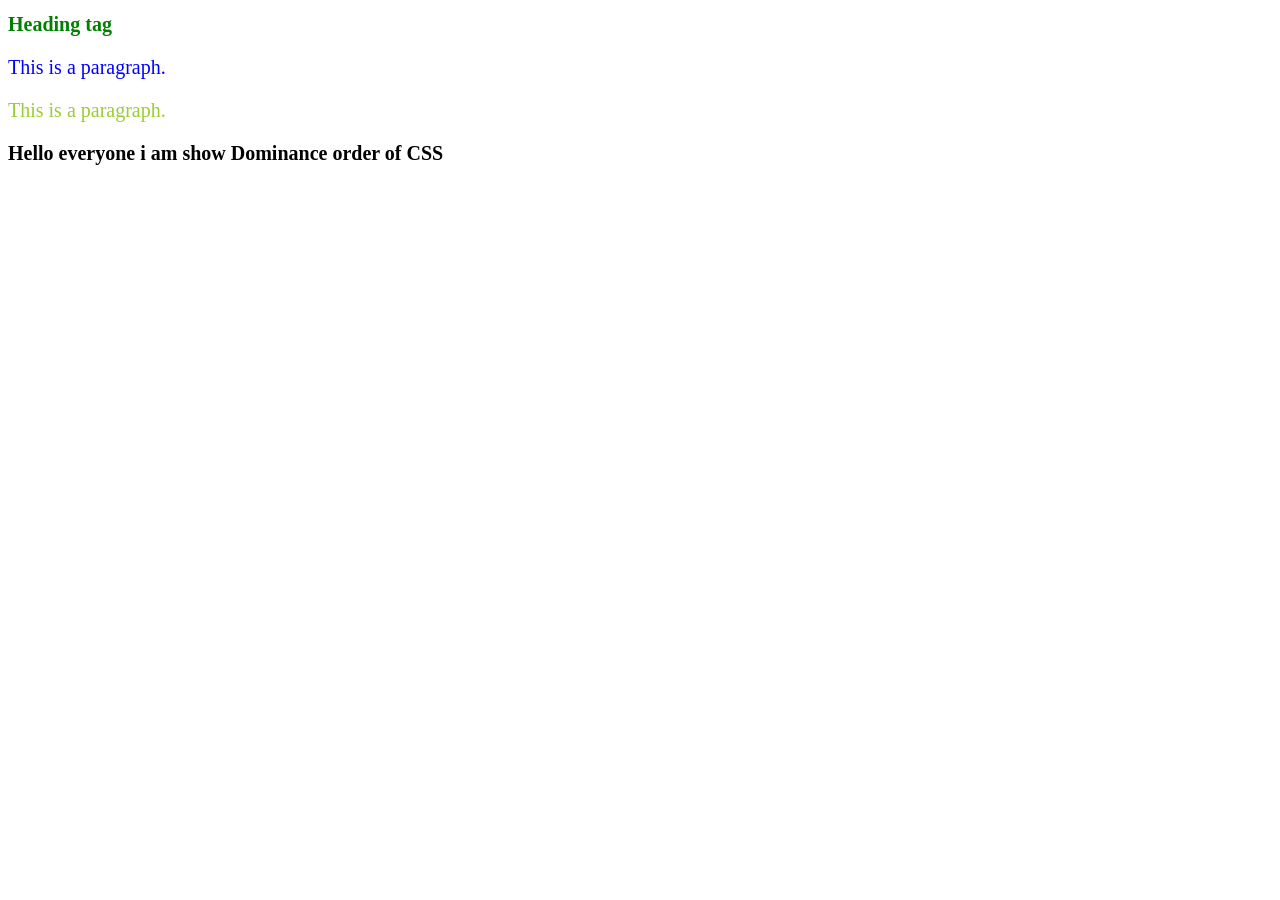
<file: DAY_03/index.html>
<!DOCTYPE html>
<html lang="en">
<head>
    <meta charset="UTF-8">
    <meta name="viewport" content="width=device-width, initial-scale=1.0">
    <title>Document</title>
    <!-- Internal CSS -->
    <style>     
        h1 {
            color: green;
            font-size: 20px;
        }
        h2{
            color: aquamarine;
        }
    </style>
</head>
    <!-- External CSS -->
    <link rel="stylesheet" href="style.css">
<body>
    <h1>Heading tag</h1>
    <p>This is a paragraph.</p>
    <!-- Inline CSS -->
    <p style="color: yellowgreen; font-size: 20px;">
  This is a paragraph.
</p>

    <h2 style="color: black; font-size: 20px;">Hello everyone i am show Dominance order of CSS</h2>
</body>
</html>
</file>
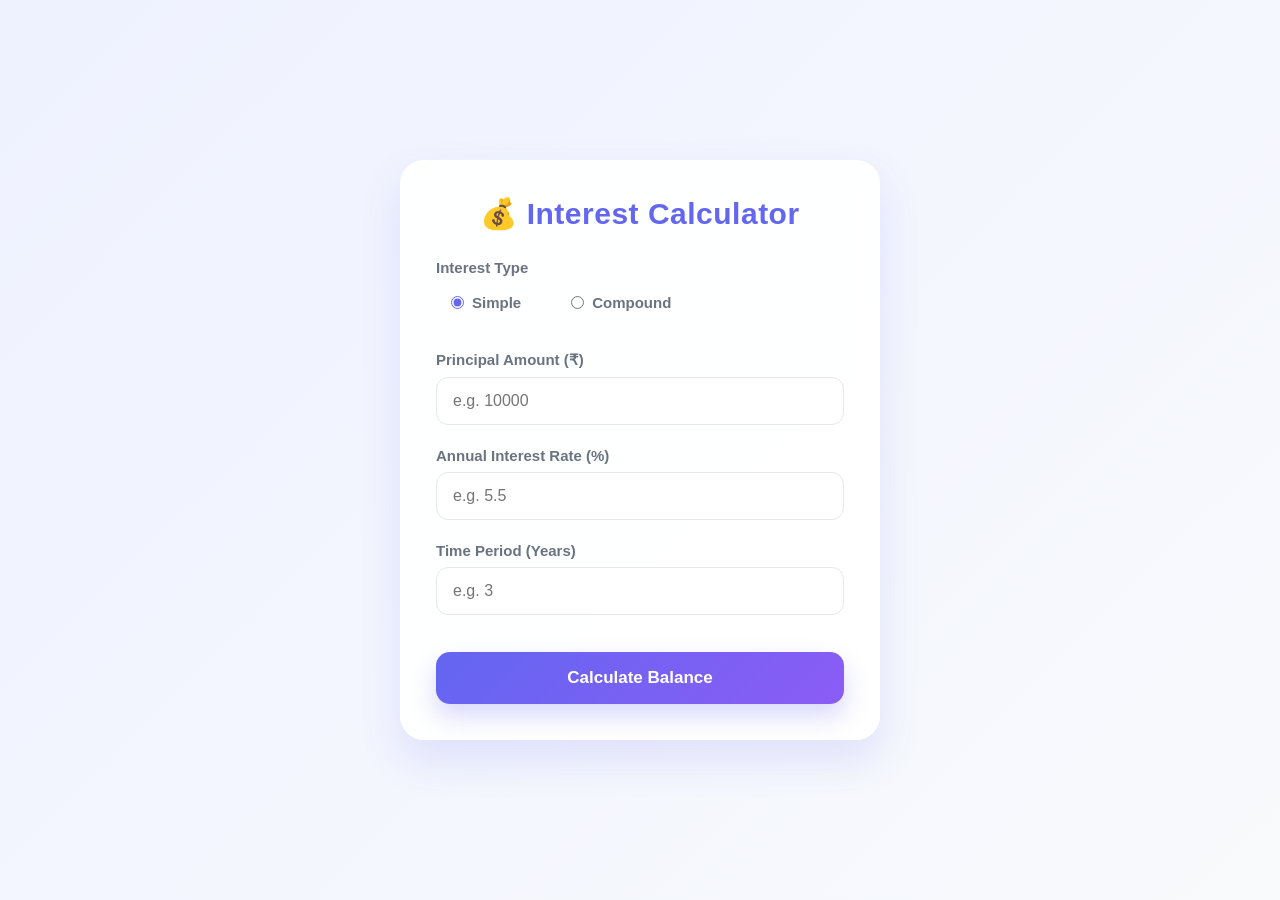
<file: DAY_04/index.html>
<!DOCTYPE html>
<html lang="en">
<head>
    <meta charset="UTF-8">
    <meta name="viewport" content="width=device-width, initial-scale=1.0">
    <title>Interest Calculator</title>
    <!-- Link to External CSS -->
    <link rel="stylesheet" href="style.css">
</head>
<body>

    <div class="calculator-card">
        <h2>💰 Interest Calculator</h2>
        
        <!-- Input Fields -->
        <div class="form-group">
            <label>Interest Type</label>
            <div class="radio-group">
                <label class="radio-label">
                    <input type="radio" name="interestType" value="simple" checked id="type-simple"> Simple
                </label>
                <label class="radio-label">
                    <input type="radio" name="interestType" value="compound" id="type-compound"> Compound
                </label>
            </div>
        </div>

        <div class="form-group">
            <label for="principal">Principal Amount (₹)</label>
            <input type="number" id="principal" placeholder="e.g. 10000" min="0" step="any" required>
        </div>

        <div class="form-group">
            <label for="rate">Annual Interest Rate (%)</label>
            <input type="number" id="rate" placeholder="e.g. 5.5" min="0" step="0.01" required>
        </div>

        <div class="form-group">
            <label for="time">Time Period (Years)</label>
            <input type="number" id="time" placeholder="e.g. 3" min="0" step="any" required>
        </div>

        <div class="form-group" id="compound-row" class="hidden">
            <label for="compounding">Compounding Frequency</label>
            <select id="compounding">
                <option value="1">Annually (1/yr)</option>
                <option value="2">Semi-Annually (2/yr)</option>
                <option value="4">Quarterly (4/yr)</option>
                <option value="12" selected>Monthly (12/yr)</option>
                <option value="365">Daily (365/yr)</option>
            </select>
        </div>

        <button id="calculate-btn">Calculate Balance</button>

        <!-- Dynamic Results Screen -->
        <div class="results-box" id="results">
            <div class="result-row">
                <span>Principal Invested:</span>
                <span id="res-principal">₹0.00</span>
            </div>
            <div class="result-row">
                <span>Interest Earned:</span>
                <span id="res-interest">₹0.00</span>
            </div>
            <div class="result-row total">
                <span>Total Future Value:</span>
                <span id="res-total">₹0.00</span>
            </div>
        </div>
    </div>

    <!-- Link to External JavaScript -->
    <script src="script.js"></script>
</body>
</html>
</file>
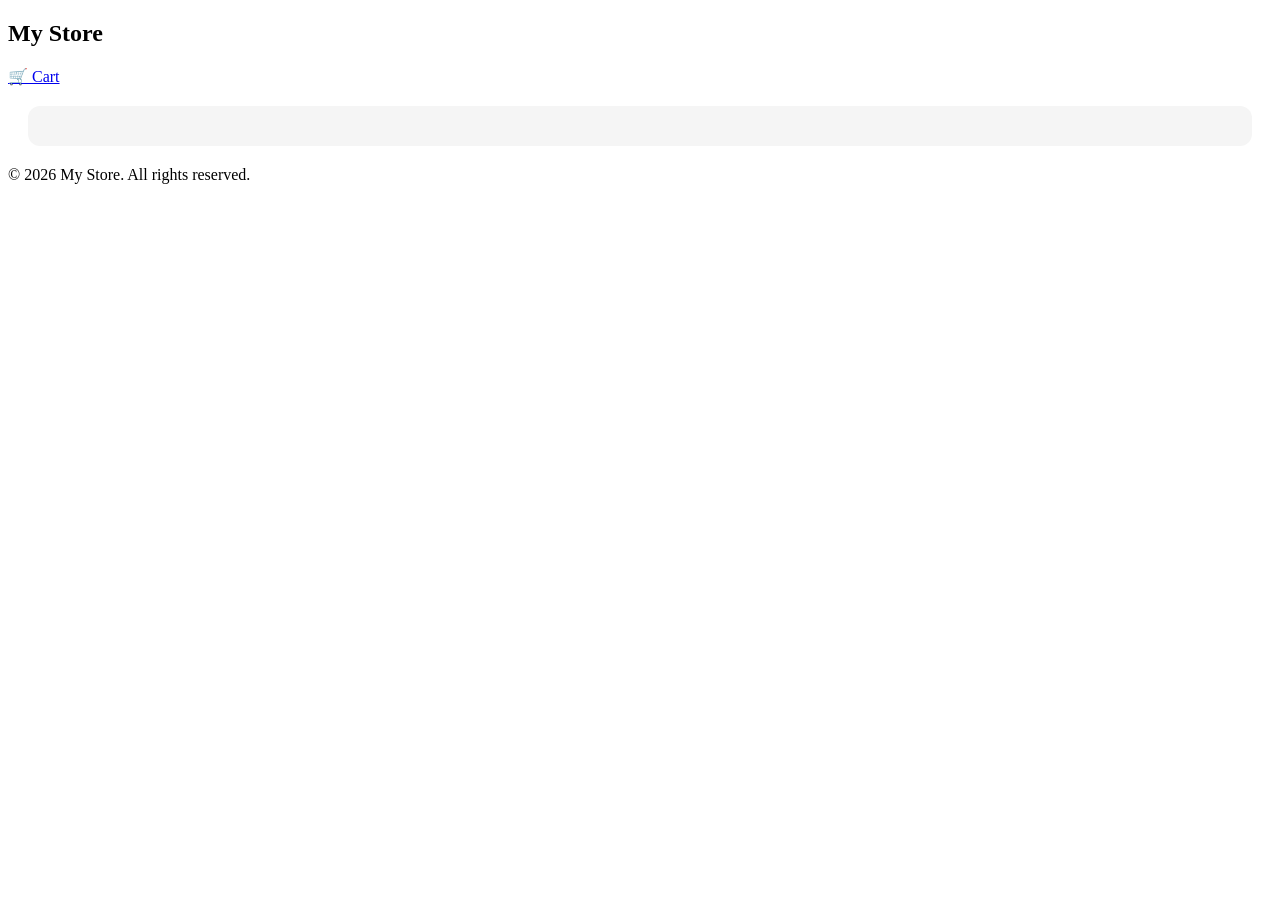
<file: DAY_06/index.html>
<!DOCTYPE html>
<html lang="en">

<head>
    <meta charset="UTF-8">
    <meta name="viewport" content="width=device-width, initial-scale=1.0">

    <link rel="stylesheet" href="./style.css">

    <title>My E-Commerce Store</title>
</head>

<body>

    <header>
        <nav class="navbar">
            <h2>My Store</h2>

            <a href="./cart.html" class="cart-link">
                🛒 Cart
            </a>
        </nav>
    </header>

    <main>
        <div id="products-container"></div>
    </main>

    <footer>
        <p>&copy; 2026 My Store. All rights reserved.</p>
    </footer>

    <script src="./ecommerce.js"></script>

</body>

</html>
</file>
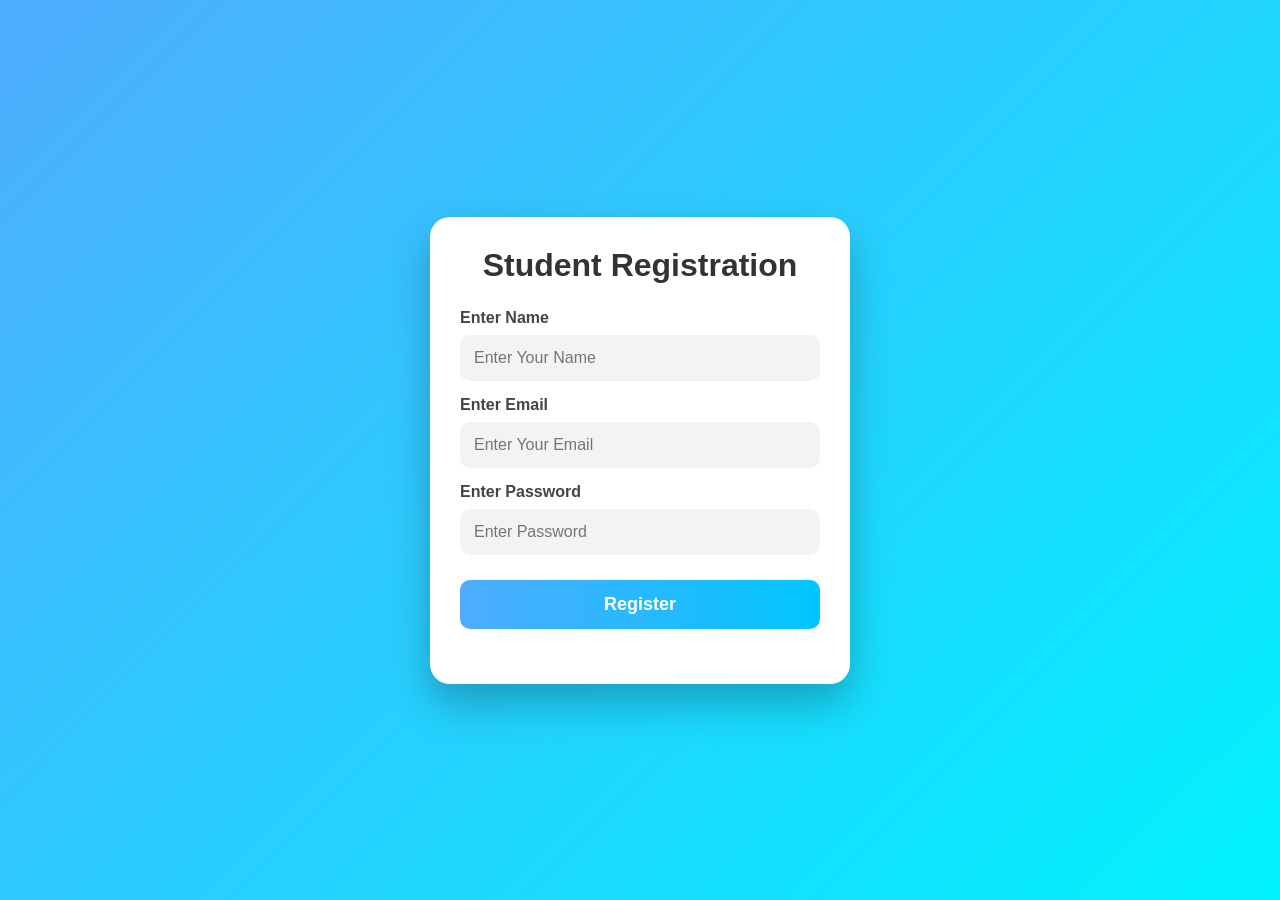
<file: DAY_02/Registration_page/index.html>
<!DOCTYPE html>
<html lang="en">
<head>
    <meta charset="UTF-8">
    <meta name="viewport" content="width=device-width, initial-scale=1.0">
    <title>Registration Page</title>

    <link rel="stylesheet" href="style.css">
</head>
<body>

    <div class="container">

        <h1>Student Registration</h1>

        <label for="name">Enter Name</label>
        <input type="text" id="name" placeholder="Enter Your Name">

        <label for="email">Enter Email</label>
        <input type="email" id="email" placeholder="Enter Your Email">

        <label for="password">Enter Password</label>
        <input type="password" id="password" placeholder="Enter Password">

        <button type="button" id="btn">Register</button>

        <div id="students"></div>

    </div>

    <script src="index.js"></script>
</body>
</html>
</file>
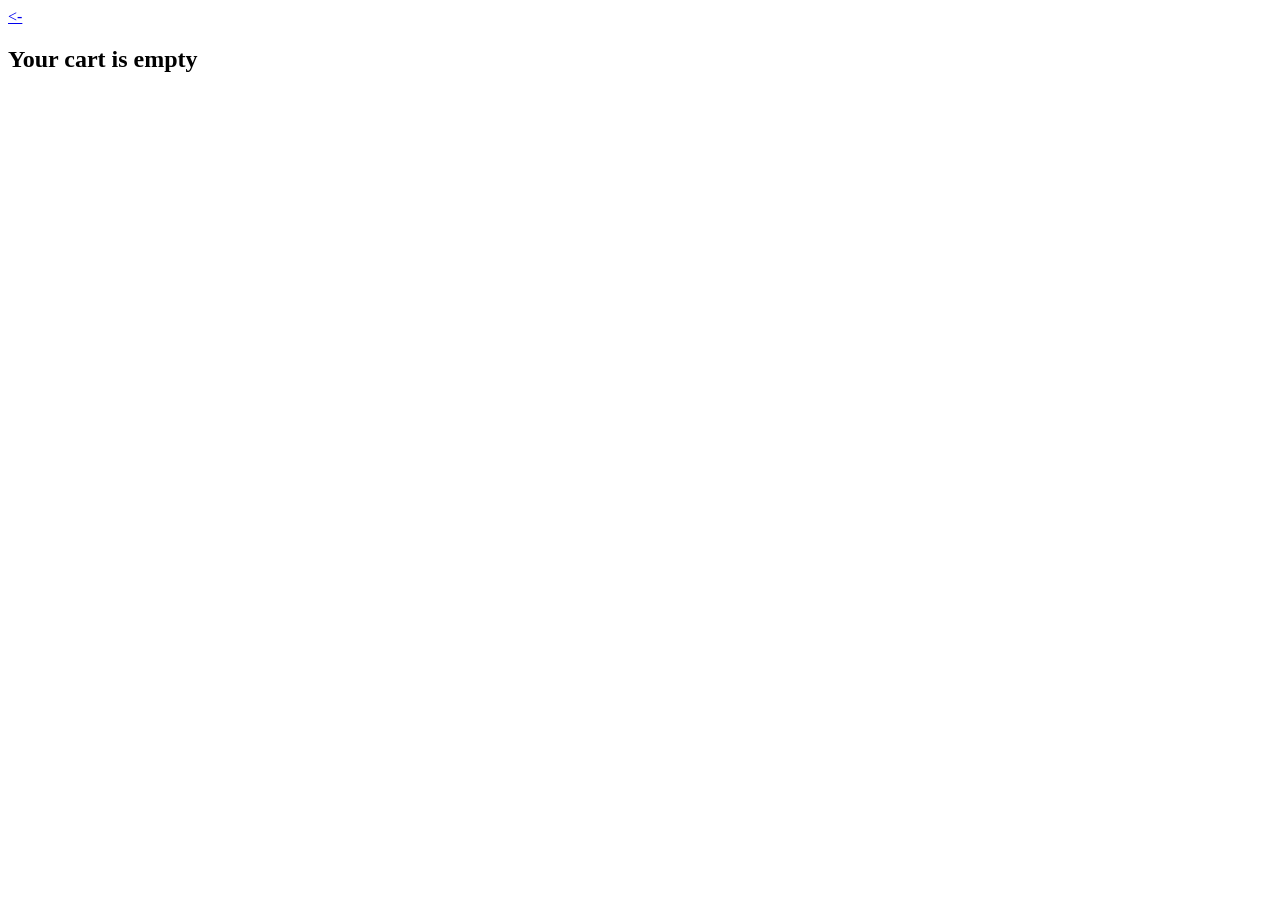
<file: DAY_06/cart.html>
<!DOCTYPE html>
<html lang="en">
<head>
    <meta charset="UTF-8">
    <meta name="viewport" content="width=device-width, initial-scale=1.0">
    <title>Document</title>
</head>
<body>
    <header>
        <a href="./index.html"><-</a>
    </header>

    <main>
        <div id="cart-container"></div>
    </main>

    <footer>

    </footer>
    <script src="./cart.js"></script>
</body>
</html>
</file>
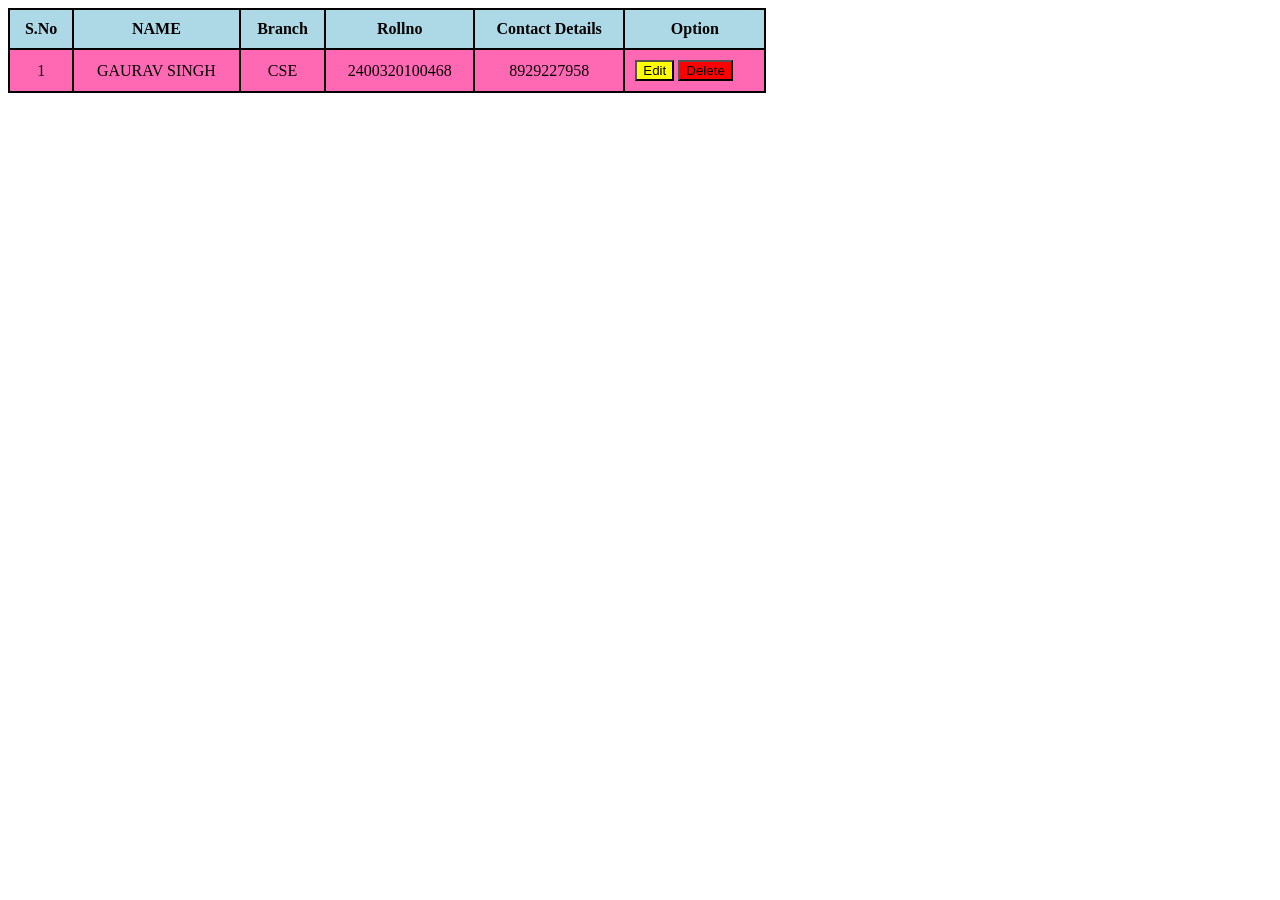
<file: DAY_08/index1.html>
<!DOCTYPE html>
<html lang="en">

<head>
    <meta charset="UTF-8">
    <meta name="viewport" content="width=device-width, initial-scale=1.0">

    <title>Document</title>

    <link rel="stylesheet" href="./index1.css">
</head>

<body>

    <div class="container">

        <table class="table">

            <tr>
                <th>S.No</th>
                <th>NAME</th>
                <th>Branch</th>
                <th>Rollno</th>
                <th>Contact Details</th>
                <th>Option</th>
            </tr>

            <tr>
                <td>1</td>
                <td>GAURAV SINGH</td>
                <td>CSE</td>
                <td>2400320100468</td>
                <td>8929227958</td>

                <td style="text-align:left;">
                    <button class="edit" style="background-color: yellow;">
                        Edit
                    </button>

                    <button class="delete" style="background-color: red;">
                        Delete
                    </button>
                </td>
            </tr>

        </table>

    </div>

    <script src="./index1.js"></script>

</body>
</html>
</file>
<file: DAY_03/style.css>
p {
    color: blue;
    font-size: 20px;
}

h2{
    color: palevioletred;
}
</file>
<file: DAY_04/style.css>
/* Google Font (Optional)
@import url('https://fonts.googleapis.com/css2?family=Poppins:wght@300;400;500;600;700&display=swap');
*/

/* ===========================
   Theme Variables
=========================== */

:root {
    --primary: #6366f1;
    --primary-hover: #76e546;
    --secondary: #8b5cf6;
    --bg-main: linear-gradient(135deg, #eef2ff 0%, #f8fafc 100%);
    --bg-card: rgba(255, 255, 255, 0.92);
    --text-main: #111827;
    --text-muted: #6b7280;
    --border: #e5e7eb;
    --success: #10b981;
    --shadow: 0 20px 40px rgba(99, 102, 241, 0.15);
}

/* ===========================
   Global Styling
=========================== */

* {
    margin: 0;
    padding: 0; 
    box-sizing: border-box;
    /* font-family: "Poppins", sans-serif; */
    font-family: "Segoe UI", Tahoma, Geneva, Verdana, sans-serif;
}

body {
    min-height: 100vh;
    display: flex;
    justify-content: center;
    align-items: center;
    padding: 25px;
    background: var(--bg-main);
    overflow-x: hidden;
}

/* ===========================
   Card Design
=========================== */

.calculator-card {
    width: 100%;
    max-width: 480px;
    padding: 35px;
    border-radius: 24px;
    background: var(--bg-card);
    backdrop-filter: blur(12px);
    border: 1px solid rgba(255, 255, 255, 0.7);
    box-shadow: var(--shadow);
    transition: all 0.3s ease;
    animation: fadeUp 0.7s ease;
}

.calculator-card:hover {
    transform: translateY(-5px);
    box-shadow: 0 30px 60px rgba(99, 102, 241, 0.2);
}

/* ===========================
   Heading
=========================== */

h2 {
    text-align: center;
    margin-bottom: 28px;
    font-size: 30px;
    font-weight: 700;
    color: var(--primary);
    letter-spacing: 0.5px;
}

/* ===========================
   Form Styling
=========================== */

.form-group {
    margin-bottom: 22px;
}

label {
    display: block;
    margin-bottom: 8px;
    font-size: 15px;
    font-weight: 600;
    color: var(--text-muted);
}

/* Inputs */

input,
select {
    width: 100%;
    padding: 14px 16px;
    font-size: 16px;
    border-radius: 12px;
    border: 1.5px solid var(--border);
    background: #ffffff;
    transition: all 0.3s ease;
}

input:hover,
select:hover {
    border-color: #c7d2fe;
}

input:focus,
select:focus {
    outline: none;
    border-color: var(--primary);
    box-shadow: 0 0 0 4px rgba(99, 102, 241, 0.15);
    transform: scale(1.01);
}

/* Hide Compound Section */

#compound-row.hidden {
    display: none;
}

/* ===========================
   Radio Buttons
=========================== */

.radio-group {
    display: flex;
    gap: 20px;
    margin-top: 8px;
}

.radio-label {
    display: flex;
    align-items: center;
    gap: 8px;
    cursor: pointer;
    padding: 10px 15px;
    border-radius: 12px;
    transition: all 0.3s ease;
}

.radio-label:hover {
    background: rgba(99, 102, 241, 0.08);
}

.radio-label input {
    width: auto;
    cursor: pointer;
    accent-color: var(--primary);
}

/* ===========================
   Button Styling
=========================== */

button {
    width: 100%;
    padding: 16px;
    margin-top: 15px;
    border: none;
    border-radius: 14px;
    cursor: pointer;
    font-size: 17px;
    font-weight: 700;
    color: white;
    background: linear-gradient(
        135deg,
        var(--primary),
        var(--secondary)
    );
    transition: all 0.3s ease;
    box-shadow: 0 12px 25px rgba(99, 102, 241, 0.25);
}

button:hover {
    transform: translateY(-3px);
    box-shadow: 0 18px 35px rgba(99, 102, 241, 0.35);
}

button:active {
    transform: scale(0.98);
}

/* ===========================
   Results Section
=========================== */

.results-box {
    margin-top: 28px;
    padding: 24px;
    border-radius: 18px;
    background: rgba(99, 102, 241, 0.06);
    border: 1px solid rgba(99, 102, 241, 0.1);
    display: none;
    animation: fadeIn 0.4s ease;
}

.results-box.active {
    display: block;
}

.result-row {
    display: flex;
    justify-content: space-between;
    align-items: center;
    margin-bottom: 14px;
    font-size: 16px;
    color: var(--text-main);
}

.result-row span:last-child {
    font-weight: 600;
}

/* Total Amount */

.result-row.total {
    margin-top: 18px;
    padding-top: 16px;
    border-top: 2px dashed #c7d2fe;
    font-size: 22px;
    font-weight: 700;
    color: var(--success);
}

/* ===========================
   Animations
=========================== */

@keyframes fadeUp {
    from {
        opacity: 0;
        transform: translateY(30px);
    }

    to {
        opacity: 1;
        transform: translateY(0);
    }
}

@keyframes fadeIn {
    from {
        opacity: 0;
        transform: translateY(15px);
    }

    to {
        opacity: 1;
        transform: translateY(0);
    }
}

/* ===========================
   Responsive Design
=========================== */

@media (max-width: 500px) {
    .calculator-card {
        padding: 25px;
    }

    h2 {
        font-size: 25px;
    }

    .radio-group {
        flex-direction: column;
        gap: 10px;
    }

    .result-row.total {
        font-size: 20px;
    }
}
</file>
<file: DAY_06/style.css>
#products-container {
    display: grid;
    grid-template-columns: repeat(auto-fit, minmax(220px, 1fr));
    gap: 25px;

    margin: 20px;
    padding: 20px;

    background-color: #f5f5f5;
    border-radius: 12px;
}
</file>
<file: DAY_02/Registration_page/style.css>
*{
    margin:0;
    padding:0;
    box-sizing:border-box;
    font-family:Arial, Helvetica, sans-serif;
}

body{
    min-height:100vh;
    display:flex;
    justify-content:center;
    align-items:center;
    background:linear-gradient(135deg,#4facfe,#00f2fe);
    padding:20px;
}

.container{
    width:420px;
    background:white;
    padding:30px;
    border-radius:20px;
    box-shadow:0 20px 40px rgba(0,0,0,0.25);
}

h1{
    text-align:center;
    color:#333;
    margin-bottom:25px;
}

label{
    display:block;
    margin-bottom:8px;
    margin-top:15px;
    font-weight:bold;
    color:#444;
}

input{
    width:100%;
    padding:14px;
    border:none;
    outline:none;
    border-radius:10px;
    background:#f3f3f3;
    font-size:16px;
    transition:0.3s;
}

input:focus{
    background:white;
    box-shadow:0 0 10px rgba(0,140,255,0.4);
    border:2px solid royalblue;
}

button{
    width:100%;
    padding:14px;
    margin-top:25px;
    border:none;
    border-radius:10px;
    font-size:18px;
    font-weight:bold;
    cursor:pointer;
    background:linear-gradient(to right,#4facfe,#00c6ff);
    color:white;
    transition:0.3s;
}

button:hover{
    transform:translateY(-3px);
    box-shadow:0 10px 20px rgba(0,0,0,0.2);
}

button:active{
    transform:scale(.98);
}

#students{
    margin-top:25px;
}

.student-card{
    background:#f8f9ff;
    padding:18px;
    margin-bottom:15px;
    border-left:6px solid royalblue;
    border-radius:10px;
    box-shadow:0 5px 15px rgba(0,0,0,.1);
    line-height:1.8;
}

.student-card h3{
    color:royalblue;
    margin-bottom:10px;
}

.student-card p{
    color:#444;
    font-size:15px;
}
</file>
<file: DAY_08/index1.css>
.table {
    border-collapse: collapse;
    width: 60%;
}

.table,
.table th,
.table td {
    border: 2px solid black;
}

.table th,
.table td {
    padding: 10px;
    text-align: center;
}

.table th {
    background-color: lightblue;
}

.table td {
    background-color: hotpink;
}
</file>
